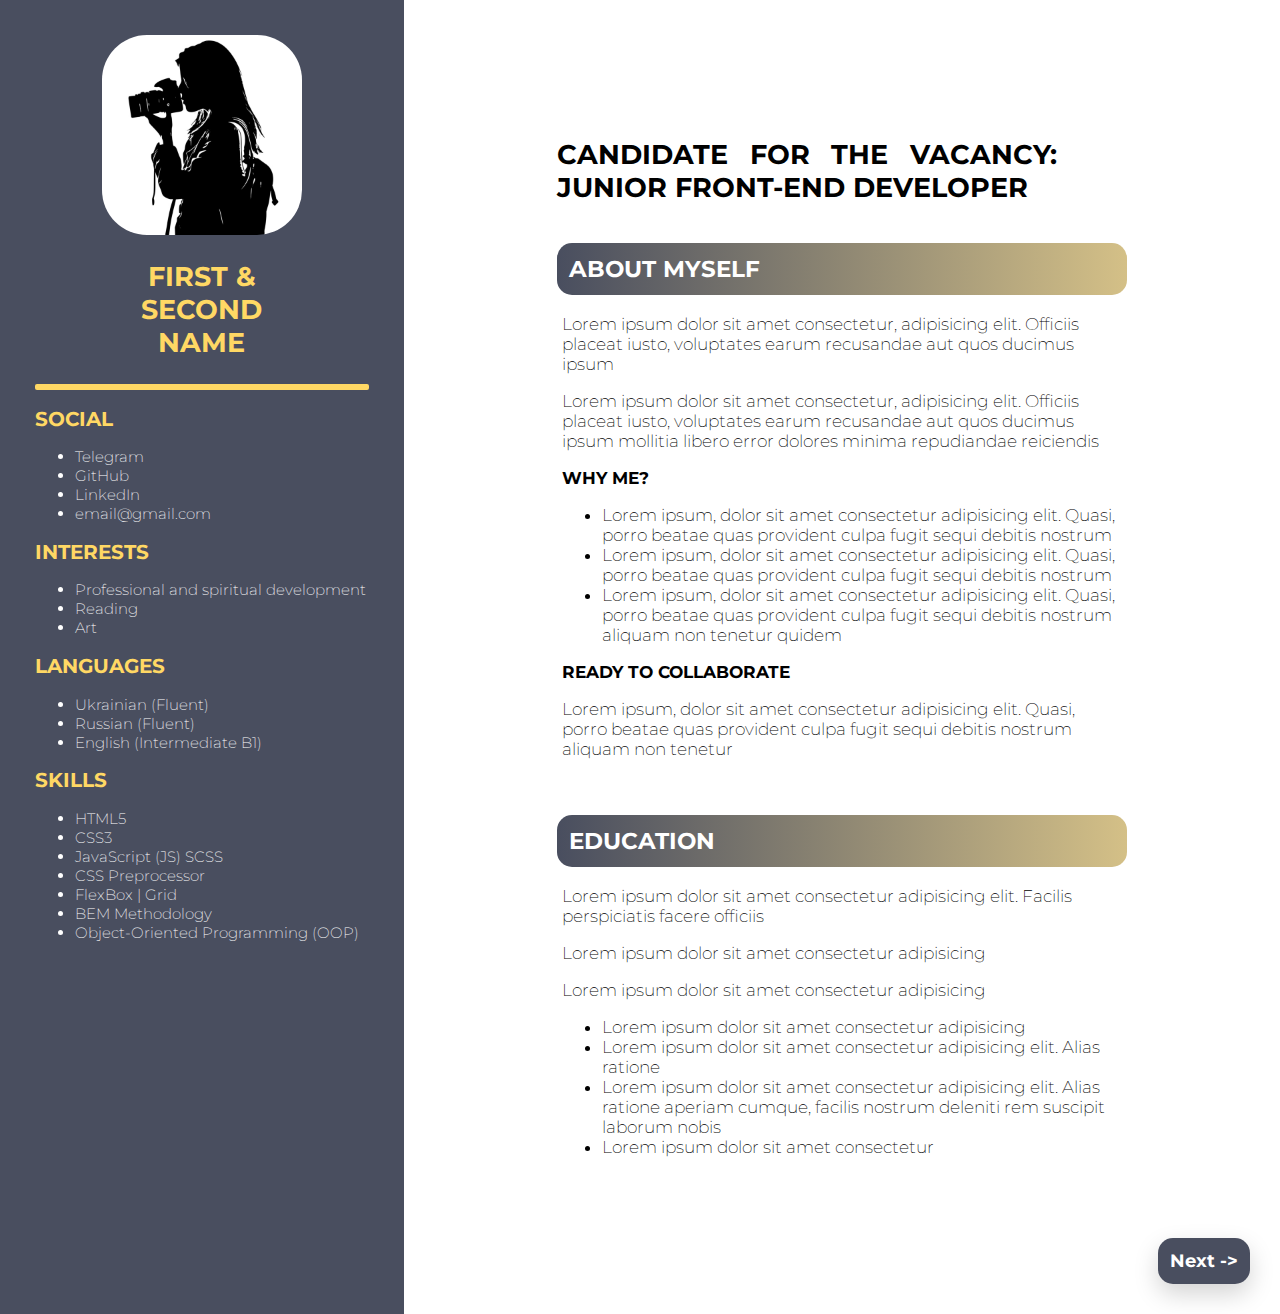
<file: index.html>
<!DOCTYPE html>
<html lang="en">

<head>
    <meta charset="UTF-8">
    <meta lang="en">
    <meta name="viewport" content="width=device-width, initial-scale=1.0">
    <link rel="stylesheet" href="css/style.css">
    <link rel="stylesheet" href="css/mobileDevices.css">
    <title>CV</title>
    <link rel="preconnect" href="https://fonts.googleapis.com">
    <link rel="preconnect" href="https://fonts.gstatic.com" crossorigin>
    <link href="https://fonts.googleapis.com/css2?family=Montserrat:ital,wght@0,100..900;1,100..900&display=swap"
        rel="stylesheet">
</head>

<body>
    <div class="main-div">
        <aside class="info">
            <div class="header">
                <img src="img/1679999481421181-600x600.jpeg" alt="My photo" width="200px">
                <h1>First & Second Name</h1>
                <hr class="line">
            </div>
            <div class="information-block">
                <div class="data data-1">
                    <h2>social</h2>
                    <ul>
                        <li><a href="https://t.me" target="_blank">Telegram</a></li>
                        <li><a href="https://github.com" target="_blank">GitHub</a></li>
                        <li><a href="https://www.linkedin.com" target="_blank">LinkedIn</a></li>
                        <li>email@gmail.com</li>
                    </ul>
                </div>
                <div class="data">
                    <h2>interests</h2>
                    <ul>
                        <li>Professional and spiritual development</li>
                        <li>Reading</li>
                        <li>Art</li>
                    </ul>
                </div>
                <div class="data">
                    <h2>languages</h2>
                    <ul>
                        <li>Ukrainian (Fluent)</li>
                        <li>Russian (Fluent)</li>
                        <li>English (Intermediate B1)</li>
                    </ul>
                </div>
                <div class="data">
                    <h2>skills</h2>
                    <ul>
                        <li>HTML5</li>
                        <li>CSS3</li>
                        <li>JavaScript (JS) SCSS</li>
                        <li>CSS Preprocessor</li>
                        <li>FlexBox | Grid</li>
                        <li>BEM Methodology</li>
                        <li>Object-Oriented Programming (OOP)</li>
                    </ul>
                </div>
            </div>
        </aside>
        <article>
            <div class="article">
                <h1 class="containerAndH2">Candidate for the vacancy: Junior Front-End Developer</h1>
                <div class="container containerAndH2">
                    <h2>about myself</h2>
                    <div class="text">
                        <p>Lorem ipsum dolor sit amet consectetur, adipisicing elit. Officiis placeat iusto, voluptates earum recusandae aut quos ducimus ipsum </p> 
                        <p>Lorem ipsum dolor sit amet consectetur, adipisicing elit. Officiis placeat iusto, voluptates earum recusandae aut quos ducimus ipsum mollitia libero error dolores minima repudiandae reiciendis</p>
                        <h3>Why me?</h3>
                        <ul>
                            <li> Lorem ipsum, dolor sit amet consectetur adipisicing elit. Quasi, porro beatae quas provident culpa fugit sequi debitis nostrum</li>
                            <li> Lorem ipsum, dolor sit amet consectetur adipisicing elit. Quasi, porro beatae quas provident culpa fugit sequi debitis nostrum</li>
                            <li>Lorem ipsum, dolor sit amet consectetur adipisicing elit. Quasi, porro beatae quas provident culpa fugit sequi debitis nostrum aliquam non tenetur quidem </li>
                        </ul>
                        <h3>Ready to collaborate</h3>
                        <p>Lorem ipsum, dolor sit amet consectetur adipisicing elit. Quasi, porro beatae quas provident culpa fugit sequi debitis nostrum aliquam non tenetur</p>
                    </div>
                </div>

                <div class="container containerAndH2">
                    <h2>education</h2>
                    <div class="text">
                        <p>Lorem ipsum dolor sit amet consectetur adipisicing elit. Facilis perspiciatis facere officiis</p>
                        <p>Lorem ipsum dolor sit amet consectetur adipisicing</p>
                        <p>Lorem ipsum dolor sit amet consectetur adipisicing</p>
                        <ul>
                            <li>Lorem ipsum dolor sit amet consectetur adipisicing</li>
                            <li>Lorem ipsum dolor sit amet consectetur adipisicing elit. Alias ratione</li>
                            <li>Lorem ipsum dolor sit amet consectetur adipisicing elit. Alias ratione aperiam cumque, facilis nostrum deleniti rem suscipit laborum nobis</li>
                            <li>Lorem ipsum dolor sit amet consectetur</li>
                        </ul>
                    </div>
                </div>
            </div>
        </article>
    </div>
    <a class="button bottom-rightBtn" href="skillsPage.html">Next -></a>
</body>

</html>
</file>
<file: css/style.css>
body{
    margin: 0;
    padding: 0;
    font-family: "Montserrat", sans-serif;
    font-optical-sizing: auto;
    font-weight: 200;
    font-style: normal;
    box-sizing: border-box;
    position: relative;
}
h1, h2, h3{
    text-transform: uppercase;
}
h1{
    font-size: 27px;
}
h2{
    font-size: 20px;
}
.main-div{
    display: flex;
    flex-direction: row;
}
.info{
    width: 800px;
    background-color: #494e5f;
    padding: 35px;
    color: white;
    font-size: 15px;
}
.header img{
    display: block;
    margin-left: auto;
    margin-right: auto;
    border-radius: 45px;
}
.header h1{
    width: 200px;
    text-align: center;
    margin-top: 25px;
    margin-left: auto;
    margin-right: auto;
    margin-bottom: 25px;
}
.data a{
    text-decoration: none;
    color: #ffffff;
    
}
.info h1, .info h2{
    color: #ffd864;
}
.line{
    border: 3px solid #ffd864;
    border-radius: 2px;
}
.container h2{
    color: #ffffff;
    background-image: linear-gradient(to right, #494e5f, #d4c087);
    font-size: 23px;
    padding: 12px;
    border-radius: 15px;
}

article{
    width: 2100px;
    display: flex;
    justify-content: center;
    align-items: center;
    height: 100%;
    margin-top: 120px;
    margin-bottom: 120px;
}
.article{
    width: 65%;
    height: 85%;
    display: flex;
    flex-direction: column;
    justify-content: space-around;
}
.wall{
    display: flex;
    justify-content: center;
    align-items: center;
    height: 100%;
    margin-top: 120px;
    margin-bottom: 120px;
}
article h1{
    text-align: justify;
    width: 500px;
}
.container .text, .container h3{
    font-size: 17px;
}
.container .text{
    padding: 0 5px;
}
.containerAndH2{
    margin-bottom: 20px;
}

.button{
    background-color: #494e5f;
    color: #ffffff;
    text-decoration: none;
    padding: 12px;
    font-size: 18px;
    font-weight: 700;
    border-radius: 15px;
    box-shadow: 0 10px 25px #d4d4d4;
}
.bottom-rightBtn{
    position: absolute;
    bottom: 30px;
    right: 30px;
}
.bottom-leftBtn{
    position: absolute;
    bottom: 30px;
    left: 30px;
}
.button:hover{
    color: #494e5f;
    background-color: #ffffff;
}
.certificate-block img{
    width: 60px;
    height: 60px;
    object-fit: cover;
    border-radius: 10px;
}
.certificate-block{
    background-color: #54565a;
    box-shadow: 0 10px 25px #bababa;
    padding: 10px;
    margin-top: 35px;
    margin-bottom: 25px;
    border-radius: 15px;
    width: 300px;
    display: flex;
}
.certificate-block p{
    color: #ffffff;
    font-weight: 600;
    text-align: left;
    margin: auto;
    margin-left: 10px;
    font-size: 15px;
}
</file>
<file: css/mobileDevices.css>
@media screen and (max-width: 500px) {
    .main-div {
        display: flex;
        flex-direction: column;
    }

    .info {
        padding: 15px;
    }

    .header img {
        width: 150px;
        border-radius: 35px;
    }

    .data {
        margin-top: 45px;
    }

    .info {
        width: auto;
    }

    article {
        width: auto;
    }

    .wall {
        display: flex;
        justify-content: center;
        align-items: center;
        height: 1300px;
    }

    article h1 {
        text-align: left;
        width: 70%;
    }

    .button {
        padding: 10px;
        font-size: 15px;
    }

    .wall {
        height: auto;
    }
    .information-block{
        width: 80vw;
        margin-left: 20px;
    }
    .certificate-block img{
        width: 50px;
        height: 50px;
    }
    .certificate-block{
        width: 200px;
    }
    .certificate-block p{
        font-weight: 400;
    }
}

@media screen and (min-width: 500px) and (max-width: 1200px) {
    * {
        box-sizing: border-box;
    }

    html,
    body {
        height: auto;
        min-height: 100%;
        margin: 0;
        padding: 0;
    }

    .header h1 {
        font-size: 20px;
        width: 150px;
    }

    .information-block ul {
        padding-inline-start: 20px;
    }

    .header img {
        width: 150px;
        border-radius: 35px;
    }

    .data {
        margin-top: 45px;
    }

    .info {
        padding: 15px;
        min-width: 30%;
        max-width: 35%;
    }

    article {
        width: auto;
        height: 100%;
    }

    .article {
        width: 70%;
    }

    article h1 {
        width: 70%;
    }
}
</file>
